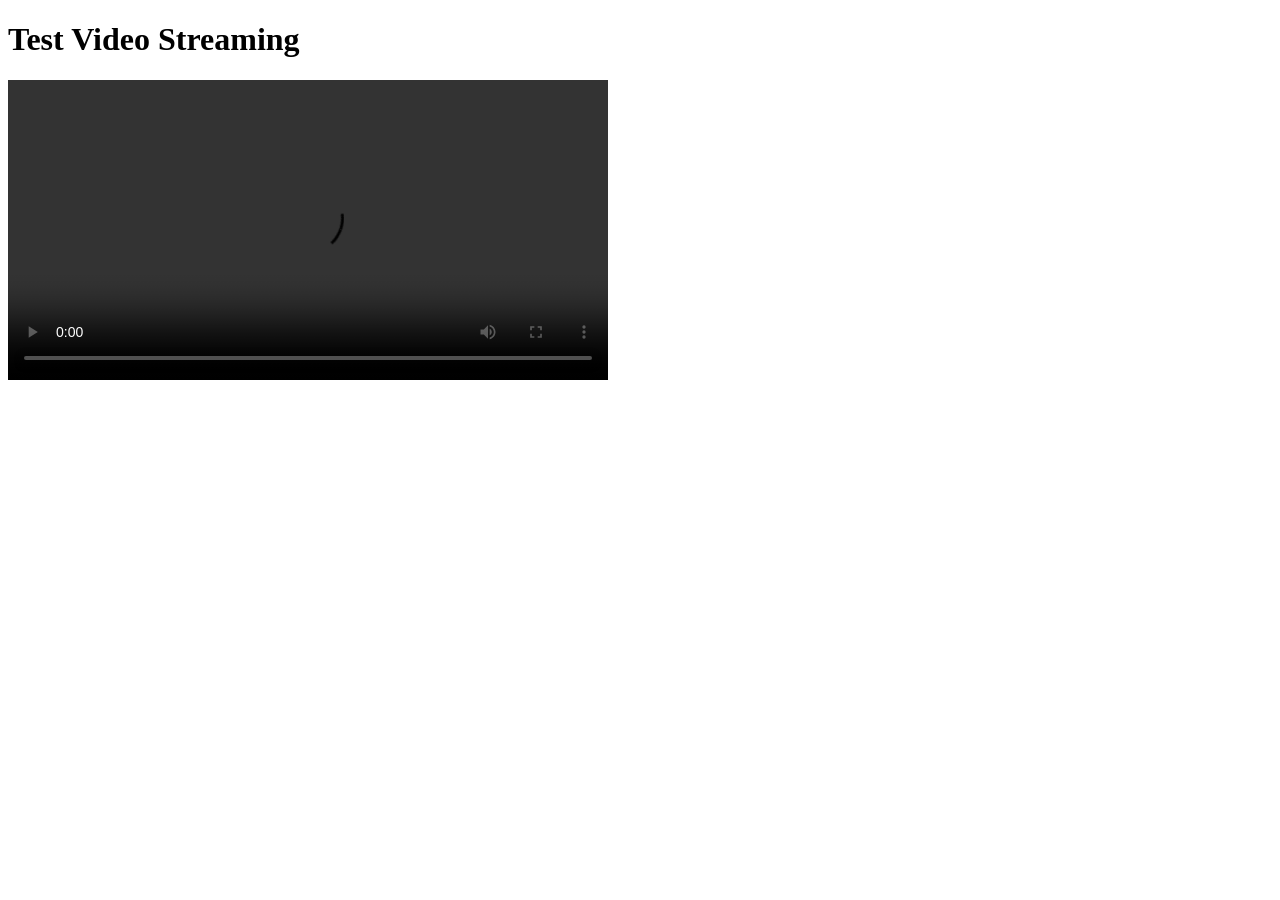
<file: ui/video-example.html>
<!DOCTYPE html>
<html lang="en">
<head>
    <meta charset="UTF-8">
    <meta name="viewport" content="width=device-width, initial-scale=1.0">
    <title>Video Streaming Test</title>
</head>
<body>
    <h1>Test Video Streaming</h1>

    <!-- 视频播放器 -->
    <video id="videoPlayer" controls width="600">
        <source id="videoSource" type="video/mp4">
        Your browser does not support the video tag.
    </video>

    <script>
        const videoPlayer = document.getElementById('videoPlayer');
        const videoSource = document.getElementById('videoSource');

        const userId = 1; // Example user_id
        const videoId = 2; // Example video_id
        const baseUrl = 'http://localhost:8000/api/v1/videos/stream/original'; // Your API base URL

        // 设置视频源并播放
        function setupVideoSource() {
            // 设置视频源 URL
            videoSource.src = `${baseUrl}/${userId}/${videoId}`;
            videoPlayer.load(); // 加载视频
            videoPlayer.play(); // 播放视频
        }

        // 调用函数来设置视频源并播放
        setupVideoSource();
    </script>
</body>
</html>
</file>
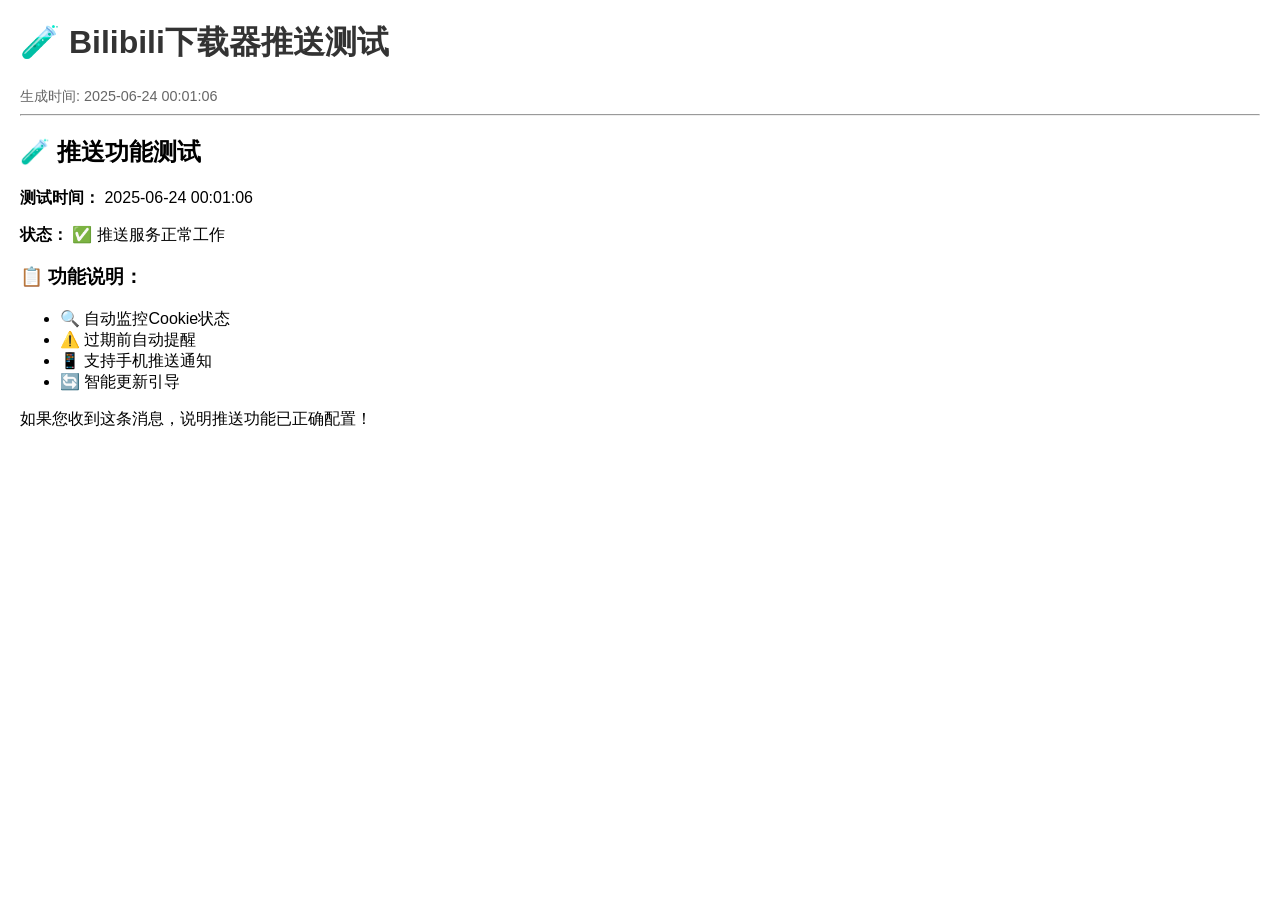
<file: video_downloader/notifications/notification_20250624_000106.html>
<!DOCTYPE html>
<html>
<head>
    <meta charset="utf-8">
    <title>🧪 Bilibili下载器推送测试</title>
    <style>
        body { font-family: Arial, sans-serif; margin: 20px; }
        h1 { color: #333; }
        .timestamp { color: #666; font-size: 0.9em; }
    </style>
</head>
<body>
    <h1>🧪 Bilibili下载器推送测试</h1>
    <div class="timestamp">生成时间: 2025-06-24 00:01:06</div>
    <hr>
    
<h2>🧪 推送功能测试</h2>
<p><strong>测试时间：</strong> 2025-06-24 00:01:06</p>
<p><strong>状态：</strong> ✅ 推送服务正常工作</p>

<h3>📋 功能说明：</h3>
<ul>
<li>🔍 自动监控Cookie状态</li>
<li>⚠️ 过期前自动提醒</li>
<li>📱 支持手机推送通知</li>
<li>🔄 智能更新引导</li>
</ul>

<p>如果您收到这条消息，说明推送功能已正确配置！</p>

</body>
</html>
</file>
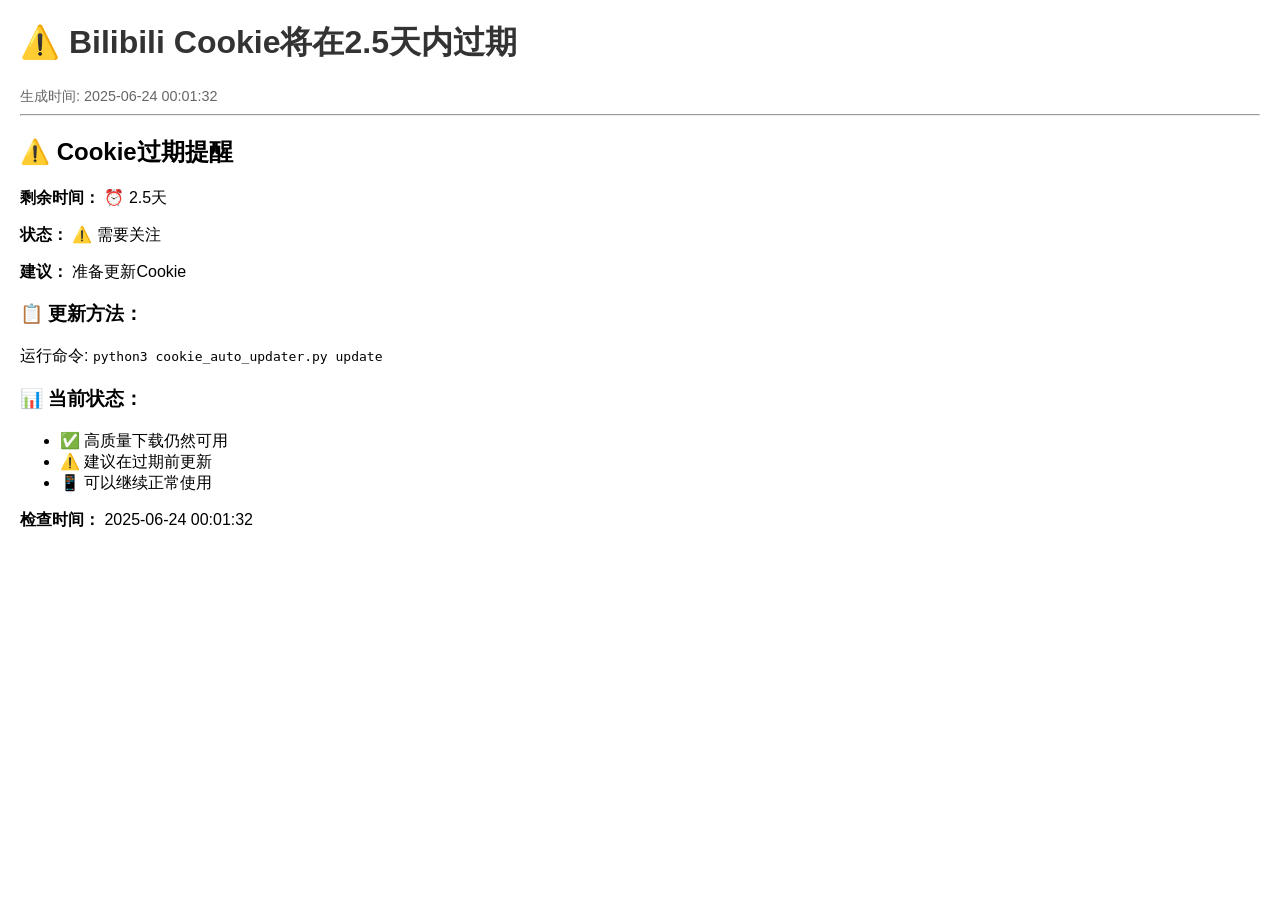
<file: video_downloader/notifications/notification_20250624_000132.html>
<!DOCTYPE html>
<html>
<head>
    <meta charset="utf-8">
    <title>⚠️ Bilibili Cookie将在2.5天内过期</title>
    <style>
        body { font-family: Arial, sans-serif; margin: 20px; }
        h1 { color: #333; }
        .timestamp { color: #666; font-size: 0.9em; }
    </style>
</head>
<body>
    <h1>⚠️ Bilibili Cookie将在2.5天内过期</h1>
    <div class="timestamp">生成时间: 2025-06-24 00:01:32</div>
    <hr>
    
<h2>⚠️ Cookie过期提醒</h2>
<p><strong>剩余时间：</strong> ⏰ 2.5天</p>
<p><strong>状态：</strong> ⚠️ 需要关注</p>
<p><strong>建议：</strong> 准备更新Cookie</p>

<h3>📋 更新方法：</h3>
<p>运行命令: <code>python3 cookie_auto_updater.py update</code></p>

<h3>📊 当前状态：</h3>
<ul>
<li>✅ 高质量下载仍然可用</li>
<li>⚠️ 建议在过期前更新</li>
<li>📱 可以继续正常使用</li>
</ul>

<p><strong>检查时间：</strong> 2025-06-24 00:01:32</p>

</body>
</html>
</file>
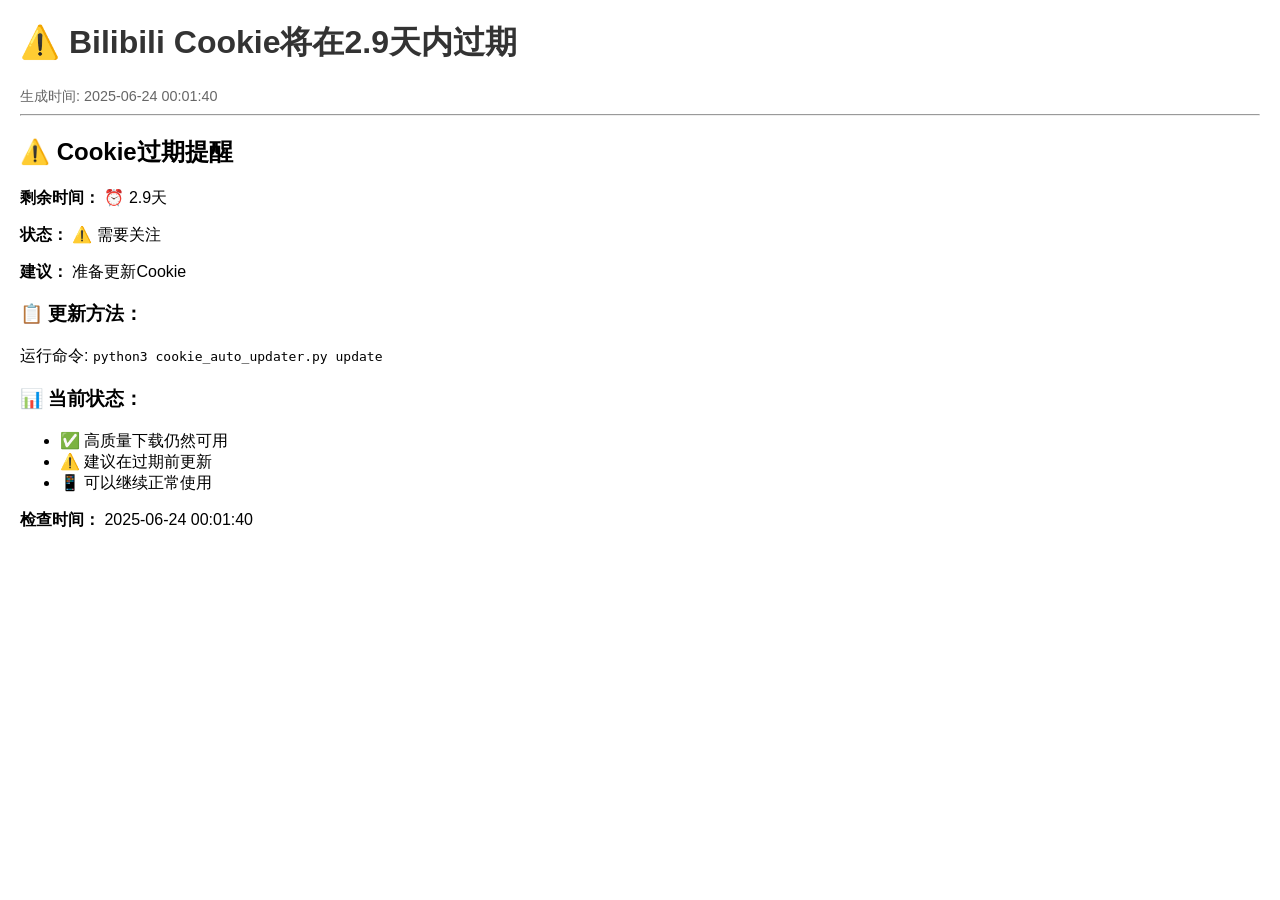
<file: video_downloader/notifications/notification_20250624_000140.html>
<!DOCTYPE html>
<html>
<head>
    <meta charset="utf-8">
    <title>⚠️ Bilibili Cookie将在2.9天内过期</title>
    <style>
        body { font-family: Arial, sans-serif; margin: 20px; }
        h1 { color: #333; }
        .timestamp { color: #666; font-size: 0.9em; }
    </style>
</head>
<body>
    <h1>⚠️ Bilibili Cookie将在2.9天内过期</h1>
    <div class="timestamp">生成时间: 2025-06-24 00:01:40</div>
    <hr>
    
<h2>⚠️ Cookie过期提醒</h2>
<p><strong>剩余时间：</strong> ⏰ 2.9天</p>
<p><strong>状态：</strong> ⚠️ 需要关注</p>
<p><strong>建议：</strong> 准备更新Cookie</p>

<h3>📋 更新方法：</h3>
<p>运行命令: <code>python3 cookie_auto_updater.py update</code></p>

<h3>📊 当前状态：</h3>
<ul>
<li>✅ 高质量下载仍然可用</li>
<li>⚠️ 建议在过期前更新</li>
<li>📱 可以继续正常使用</li>
</ul>

<p><strong>检查时间：</strong> 2025-06-24 00:01:40</p>

</body>
</html>
</file>
